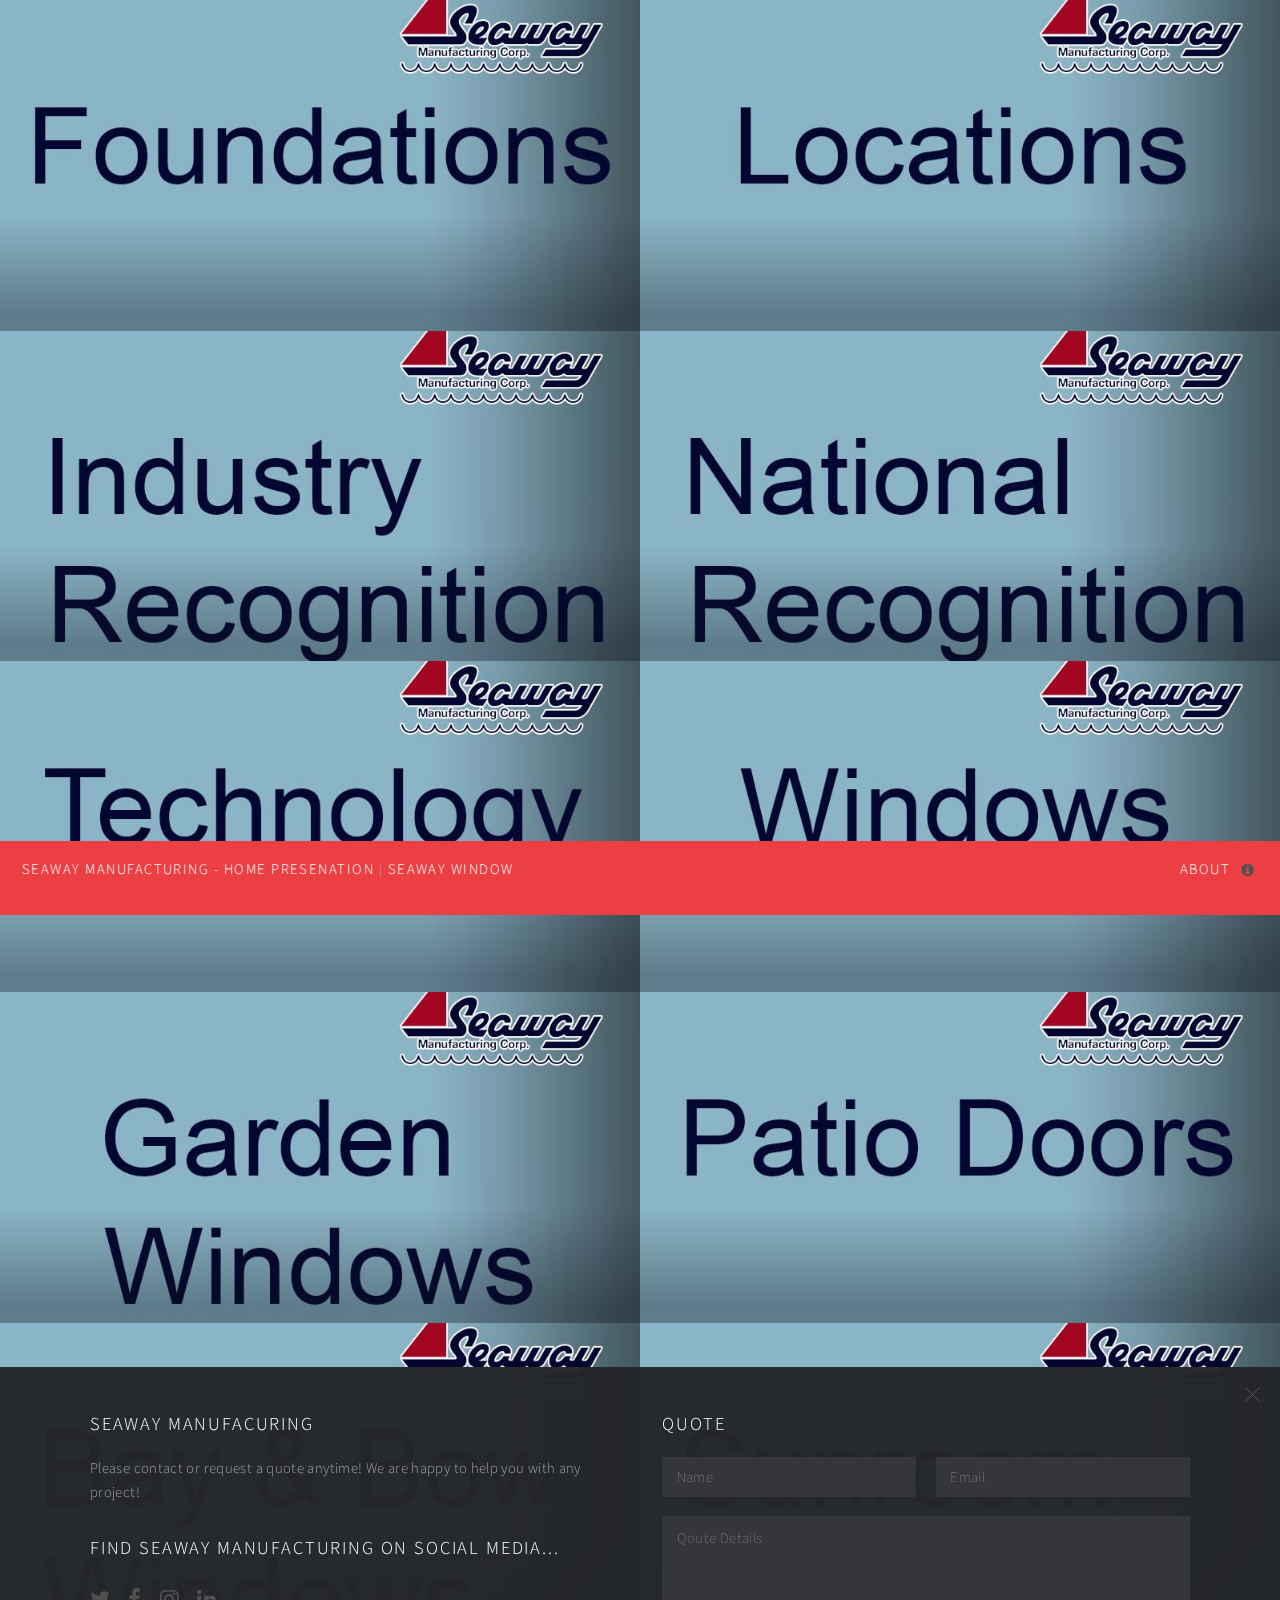
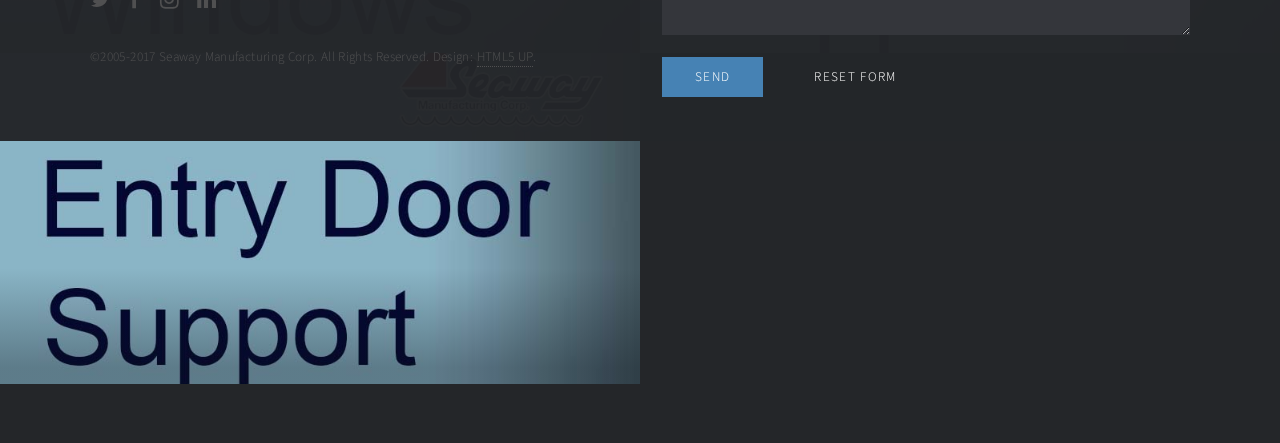
<file: index.html>
<!DOCTYPE HTML>
<!--
	Multiverse by HTML5 UP
	html5up.net | @ajlkn
	Free for personal and commercial use under the CCA 3.0 license (html5up.net/license)
-->
<html>
	<head>
		<title>Seaway Manufacturing</title>
		<meta charset="utf-8" />
		<meta name="viewport" content="width=device-width, initial-scale=1, user-scalable=no" />
		<!--[if lte IE 8]><script src="assets/js/ie/html5shiv.js"></script><![endif]-->
		<link rel="stylesheet" href="assets/css/main.css" />
		<!--[if lte IE 9]><link rel="stylesheet" href="assets/css/ie9.css" /><![endif]-->
		<!--[if lte IE 8]><link rel="stylesheet" href="assets/css/ie8.css" /><![endif]-->
	</head>
	<body>

		<!-- Wrapper -->
			<div id="wrapper">
				<header id="header">
					<span><h1><a href="index.html"><strong>Seaway Manufacturing - Home Presenation</strong></a> <a> | </a> <a href="dealer.html"><strong>Seaway Window</strong></a></h1></span>
					<nav>
						<ul>
							<li><a href="#footer" class="icon fa-info-circle">About</a></li>
						</ul>
					</nav>
				</header>
					<div id="main">

						</article>
						<article class="thumb">
							<a href="images/fulls/p6.JPG" class="image"><img src="images/thumbs/p6.JPG" alt="" /></a>
							<h2></h2>
							<h3></h3>
						</article>
						<article class="thumb">
							<a href="images/fulls/p7.JPG" class="image"><img src="images/thumbs/p7.JPG" alt="" /></a>
							<h2></h2>
							<h3></h3>
						</article>
						<article class="thumb">
							<a href="images/fulls/p8.JPG" class="image"><img src="images/thumbs/p8.JPG" alt="" /></a>
							<h2></h2>
							<h3></h3>
						</article>
						<article class="thumb">
							<a href="images/fulls/p9.JPG" class="image"><img src="images/thumbs/p9.JPG" alt="" /></a>
							<h2></h2>
							<h3></h3>
						</article>
						<article class="thumb">
							<a href="images/fulls/p10.JPG" class="image"><img src="images/thumbs/p10.JPG" alt="" /></a>
							<h2></h2>
							<h3></h3>
						</article>
						<article class="thumb">
							<a href="images/fulls/p11.JPG" class="image"><img src="images/thumbs/p11.JPG" alt="" /></a>
							<h2></h2>
							<h3></h3>
						</article>
						<article class="thumb">
							<a href="images/fulls/p12.JPG" class="image"><img src="images/thumbs/p12.JPG" alt="" /></a>
							<h2></h2>
							<h3></h3>
						</article>
						<article class="thumb">
							<a href="images/fulls/p13.JPG" class="image"><img src="images/thumbs/p13.JPG" alt="" /></a>
							<h2></h2>
							<h3></h3>
						</article>
						<article class="thumb">
							<a href="images/fulls/p14.JPG" class="image"><img src="images/thumbs/p14.JPG" alt="" /></a>
							<h2></h2>
							<h3></h3>
						</article>
						<article class="thumb">
							<a href="images/fulls/p15.JPG" class="image"><img src="images/thumbs/p15.JPG" alt="" /></a>
							<h2></h2>
							<h3></h3>
						</article>
						<article class="thumb">
							<a href="images/fulls/p16.JPG" class="image"><img src="images/thumbs/p16.JPG" alt="" /></a>
							<h2></h2>
							<h3></h3>
						</article>
					</div>

				<!-- Footer -->
				<footer id="footer" class="panel">
					<div class="inner split">
						<div>
							<section>
								<h2>Seaway Manufacuring</h2>
								<p>Please contact or request a quote anytime! We are happy to help you with any project!</p>
							</section>
							<section>
								<h2>Find Seaway Manufacturing on Social Media...</h2>
								<ul class="icons">
									<li><a href="http://www.twitter.com/SeawayMFG" class="icon fa-twitter"><span class="label">Twitter</span></a></li>
									<li><a href="http://www.facebook.com/pages/Erie-PA/Seaway-Manufacturing-Corp/174875172500" class="icon fa-facebook"><span class="label">Facebook</span></a></li>
									<li><a href="http://www.instagram.com" class="icon fa-instagram"><span class="label">Instagram</span></a></li>
									<li><a href="http://www.LinkedIn.com/company/seaway-manufacturing-corp-/" class="icon fa-linkedin"><span class="label">LinkedIn</span></a></li>
								</ul>
							</section>
							<p class="copyright">
								&copy;2005-2017 Seaway Manufacturing Corp. All Rights Reserved. Design: <a href="http://html5up.net">HTML5 UP</a>.
							</p>
						</div>
						<div>
							<section>
								<h2>Quote</h2>
								<form method="post" action="mailto:support@seawaymfg.com" enctype="text/plain">
									<div class="field half first">
										<input type="text" name="name" id="name" placeholder="Name" />
									</div>
									<div class="field half">
										<input type="text" name="email" id="email" placeholder="Email" />
									</div>
									<div class="field">
										<textarea name="Details" id="message" rows="4" placeholder="Qoute Details"></textarea>
									</div>
									<ul class="actions">
										<li><input type="submit" value="Send" class="special" /></li>
										<li><input type="reset" value="Reset Form" /></li>
									</ul>
								</form>
							</section>
						</div>
					</div>
				</footer>

			</div>

		<!-- Scripts -->
			<script src="assets/js/jquery.min.js"></script>
			<script src="assets/js/jquery.poptrox.min.js"></script>
			<script src="assets/js/skel.min.js"></script>
			<script src="assets/js/util.js"></script>
			<!--[if lte IE 8]><script src="assets/js/ie/respond.min.js"></script><![endif]-->
			<script src="assets/js/main.js"></script>

	</body>
</html>
</file>
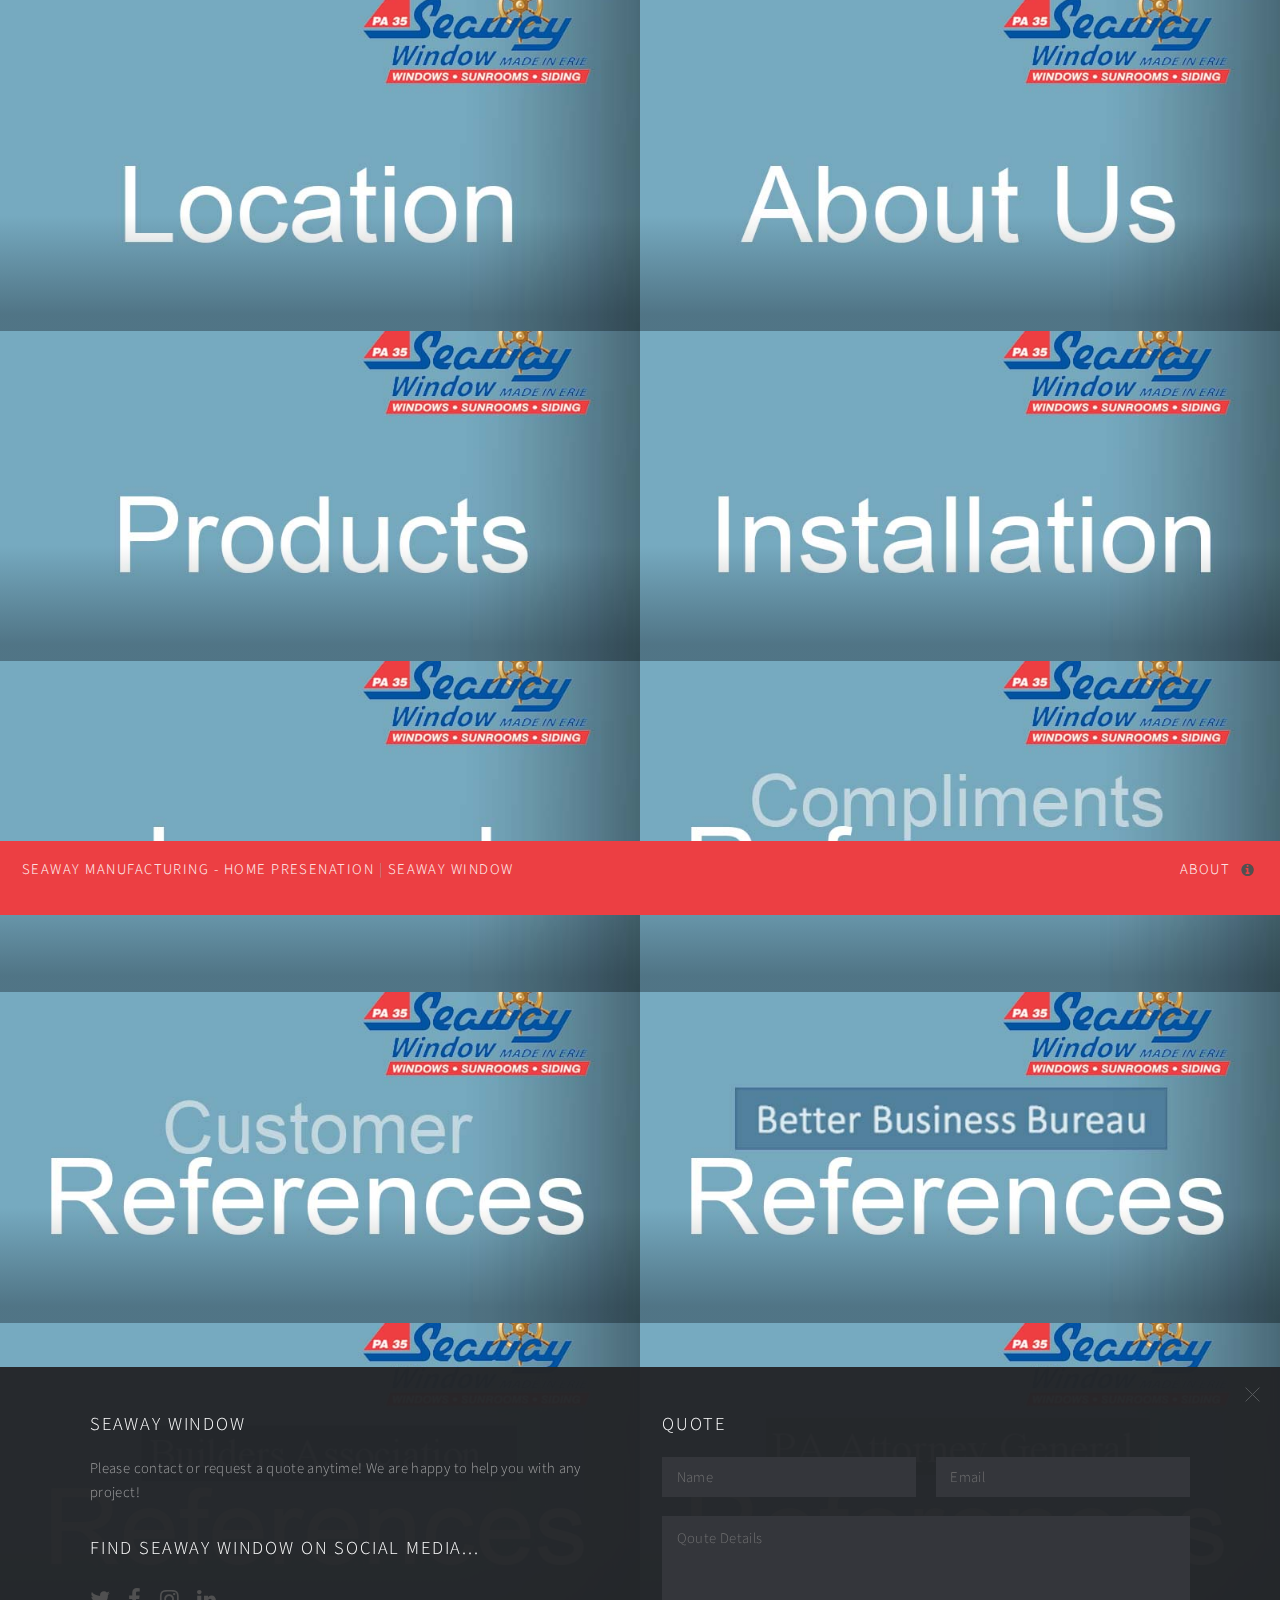
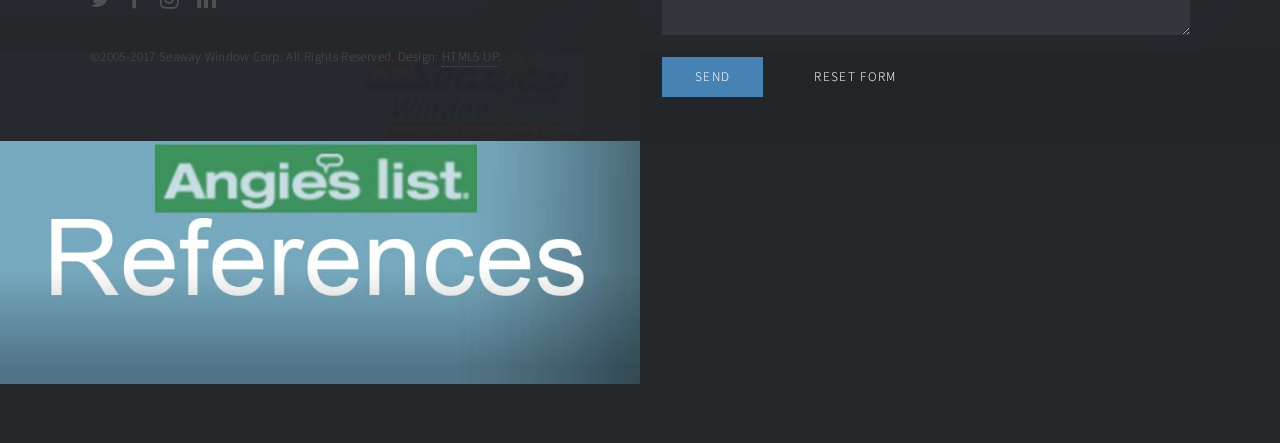
<file: dealer.html>
<!DOCTYPE HTML>
<!--
	Multiverse by HTML5 UP
	html5up.net | @ajlkn
	Free for personal and commercial use under the CCA 3.0 license (html5up.net/license)
-->
<html>
	<head>
		<title>Seaway Manufacturing</title>
		<meta charset="utf-8" />
		<meta name="viewport" content="width=device-width, initial-scale=1, user-scalable=no" />
		<!--[if lte IE 8]><script src="assets/js/ie/html5shiv.js"></script><![endif]-->
		<link rel="stylesheet" href="assets/css/main.css" />
		<!--[if lte IE 9]><link rel="stylesheet" href="assets/css/ie9.css" /><![endif]-->
		<!--[if lte IE 8]><link rel="stylesheet" href="assets/css/ie8.css" /><![endif]-->
	</head>
	<body>

		<!-- Wrapper -->
			<div id="wrapper">

				<!-- Header -->
					<header id="header">
						<span><h1><a href="index.html"><strong>Seaway Manufacturing - Home Presenation</strong></a> <a> | </a> <a href="dealer.html"><strong>Seaway Window</strong></a></h1></span>
						<nav>
							<ul>
								<li><a href="#footer" class="icon fa-info-circle">About</a></li>
							</ul>
						</nav>
					</header>

				<!-- Main DEALER CONTENT TO CHANGE-->
					<div id="main">
						<article class="thumb">
							<a href="images/fulls/p1.JPG" class="image"><img src="images/thumbs/p1.JPG" alt="" /></a>
							<h2></h2>
							<h3></h3>
						</article>

						<article class="thumb">
							<a href="images/fulls/p2.JPG" class="image"><img src="images/thumbs/p2.JPG" alt="" /></a>
							<h2></h2>
							<h3></h3>
						</article>

						<article class="thumb">
							<a href="images/fulls/p3.JPG" class="image"><img src="images/thumbs/p3.JPG" alt="" /></a>
							<h2></h2>
							<h3></h3>
						</article>

						<article class="thumb">
							<a href="images/fulls/p4.JPG" class="image"><img src="images/thumbs/p4.JPG" alt="" /></a>
							<h2></h2>
							<h3></h3>
						</article>

						<article class="thumb">
							<a href="images/fulls/p5.JPG" class="image"><img src="images/thumbs/p5.JPG" alt="" /></a>
							<h2></h2>
							<h3></h3>
						</article>

						<article class="thumb">
							<a href="images/fulls/p52.jpg" class="image"><img src="images/thumbs/p52.jpg" alt="" /></a>
							<h2></h2>
							<h3></h3>
						</article>
						<article class="thumb">
							<a href="images/fulls/p53.JPG" class="image"><img src="images/thumbs/p53.jpg" alt="" /></a>
							<h2></h2>
							<h3></h3>
						</article>
						<article class="thumb">
							<a href="images/fulls/p54.JPG" class="image"><img src="images/thumbs/p54.JPG" alt="" /></a>
							<h2></h2>
							<h3></h3>
						</article>
						<article class="thumb">
							<a href="images/fulls/p55.JPG" class="image"><img src="images/thumbs/p55.JPG" alt="" /></a>
							<h2></h2>
							<h3></h3>
						</article>
						<article class="thumb">
							<a href="images/fulls/p56.JPG" class="image"><img src="images/thumbs/p56.JPG" alt="" /></a>
							<h2></h2>
							<h3></h3>
						</article>
						<article class="thumb">
							<a href="images/fulls/p57.JPG" class="image"><img src="images/thumbs/p57.JPG" alt="" /></a>
							<h2></h2>
							<h3></h3>
						</article>



					</div>

				<!-- Footer -->
					<footer id="footer" class="panel">
						<div class="inner split">
							<div>
								<section>
									<h2>Seaway Window</h2>
									<p>Please contact or request a quote anytime! We are happy to help you with any project!</p>
								</section>
								<section>
									<h2>Find Seaway Window on Social Media...</h2>
									<ul class="icons">
										<li><a href="http://www.twitter.com/seawaywindow" class="icon fa-twitter"><span class="label">Twitter</span></a></li>
										<li><a href="http://www.facebook.com/pages/SeawayWindow" class="icon fa-facebook"><span class="label">Facebook</span></a></li>
										<li><a href="http://www.instagram.com" class="icon fa-instagram"><span class="label">Instagram</span></a></li>
										<li><a href="http://www.LinkedIn.com/seaway-window" class="icon fa-linkedin"><span class="label">LinkedIn</span></a></li>
									</ul>
								</section>
								<p class="copyright">
									&copy;2005-2017 Seaway Window Corp. All Rights Reserved. Design: <a href="http://html5up.net">HTML5 UP</a>.
								</p>
							</div>
							<div>
								<section>
									<h2>Quote</h2>
									<form method="post" action="mailto:support@seawaywindow.com" enctype="text/plain">
										<div class="field half first">
											<input type="text" name="name" id="name" placeholder="Name" />
										</div>
										<div class="field half">
											<input type="text" name="email" id="email" placeholder="Email" />
										</div>
										<div class="field">
											<textarea name="Details" id="message" rows="4" placeholder="Qoute Details"></textarea>
										</div>
										<ul class="actions">
											<li><input type="submit" value="Send" class="special" /></li>
											<li><input type="reset" value="Reset Form" /></li>
										</ul>
									</form>
								</section>
							</div>
						</div>
					</footer>

			</div>

		<!-- Scripts -->
			<script src="assets/js/jquery.min.js"></script>
			<script src="assets/js/jquery.poptrox.min.js"></script>
			<script src="assets/js/skel.min.js"></script>
			<script src="assets/js/util.js"></script>
			<!--[if lte IE 8]><script src="assets/js/ie/respond.min.js"></script><![endif]-->
			<script src="assets/js/main.js"></script>

	</body>
</html>
</file>
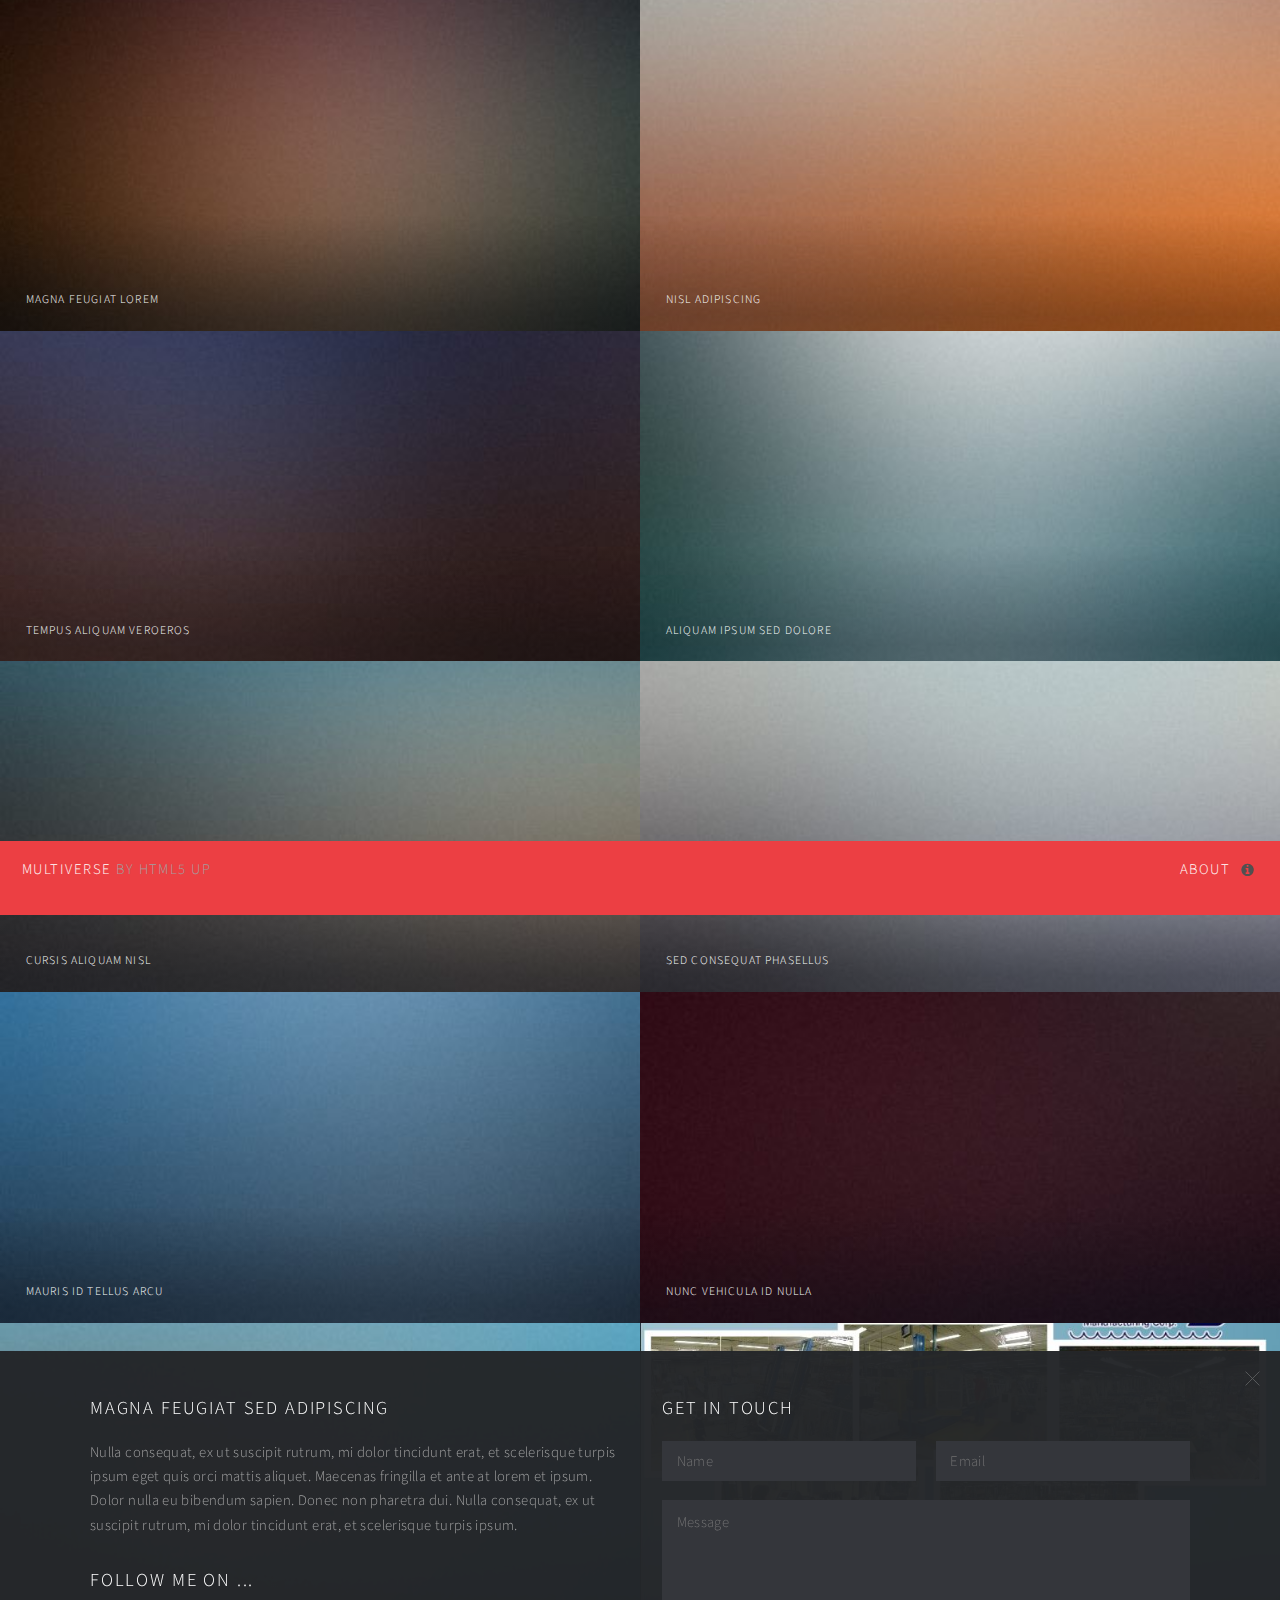
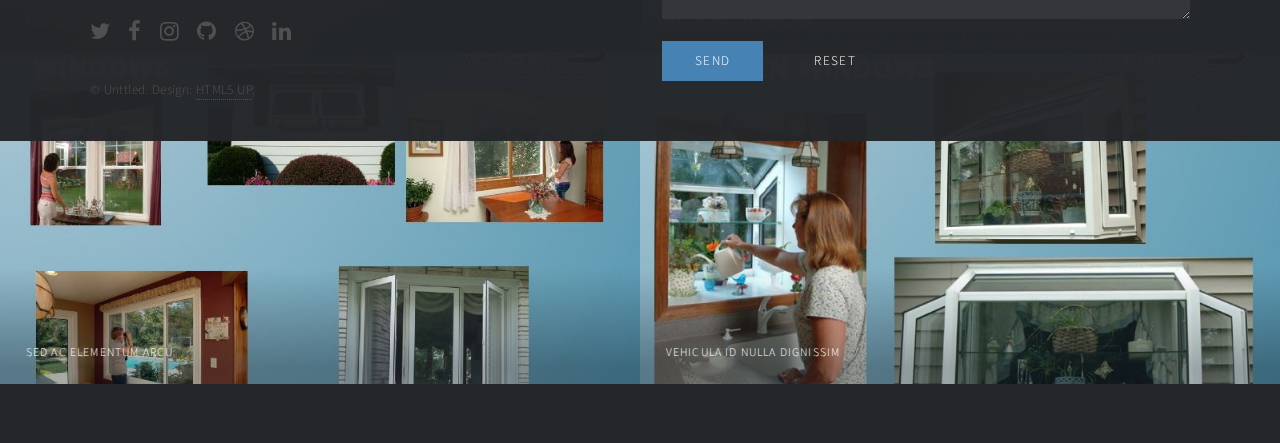
<file: template.html>
<!DOCTYPE HTML>
<!--
	Multiverse by HTML5 UP
	html5up.net | @ajlkn
	Free for personal and commercial use under the CCA 3.0 license (html5up.net/license)
-->
<html>
	<head>
		<title>Multiverse by HTML5 UP</title>
		<meta charset="utf-8" />
		<meta name="viewport" content="width=device-width, initial-scale=1, user-scalable=no" />
		<!--[if lte IE 8]><script src="assets/js/ie/html5shiv.js"></script><![endif]-->
		<link rel="stylesheet" href="assets/css/main.css" />
		<!--[if lte IE 9]><link rel="stylesheet" href="assets/css/ie9.css" /><![endif]-->
		<!--[if lte IE 8]><link rel="stylesheet" href="assets/css/ie8.css" /><![endif]-->
	</head>
	<body>

		<!-- Wrapper -->
			<div id="wrapper">

				<!-- Header -->
					<header id="header">
						<h1><a href="index.html"><strong>Multiverse</strong> by HTML5 UP</a></h1>
						<nav>
							<ul>
								<li><a href="#footer" class="icon fa-info-circle">About</a></li>
							</ul>
						</nav>
					</header>

				<!-- Main -->
					<div id="main">
						<article class="thumb">
							<a href="images/fulls/01.jpg" class="image"><img src="images/thumbs/01.jpg" alt="" /></a>
							<h2>Magna feugiat lorem</h2>
							<p>Nunc blandit nisi ligula magna sodales lectus elementum non. Integer id venenatis velit.</p>
						</article>
						<article class="thumb">
							<a href="images/fulls/02.jpg" class="image"><img src="images/thumbs/02.jpg" alt="" /></a>
							<h2>Nisl adipiscing</h2>
							<p>Nunc blandit nisi ligula magna sodales lectus elementum non. Integer id venenatis velit.</p>
						</article>
						<article class="thumb">
							<a href="images/fulls/03.jpg" class="image"><img src="images/thumbs/03.jpg" alt="" /></a>
							<h2>Tempus aliquam veroeros</h2>
							<p>Nunc blandit nisi ligula magna sodales lectus elementum non. Integer id venenatis velit.</p>
						</article>
						<article class="thumb">
							<a href="images/fulls/04.jpg" class="image"><img src="images/thumbs/04.jpg" alt="" /></a>
							<h2>Aliquam ipsum sed dolore</h2>
							<p>Nunc blandit nisi ligula magna sodales lectus elementum non. Integer id venenatis velit.</p>
						</article>
						<article class="thumb">
							<a href="images/fulls/05.jpg" class="image"><img src="images/thumbs/05.jpg" alt="" /></a>
							<h2>Cursis aliquam nisl</h2>
							<p>Nunc blandit nisi ligula magna sodales lectus elementum non. Integer id venenatis velit.</p>
						</article>
						<article class="thumb">
							<a href="images/fulls/06.jpg" class="image"><img src="images/thumbs/06.jpg" alt="" /></a>
							<h2>Sed consequat phasellus</h2>
							<p>Nunc blandit nisi ligula magna sodales lectus elementum non. Integer id venenatis velit.</p>
						</article>
						<article class="thumb">
							<a href="images/fulls/07.jpg" class="image"><img src="images/thumbs/07.jpg" alt="" /></a>
							<h2>Mauris id tellus arcu</h2>
							<p>Nunc blandit nisi ligula magna sodales lectus elementum non. Integer id venenatis velit.</p>
						</article>
						<article class="thumb">
							<a href="images/fulls/08.jpg" class="image"><img src="images/thumbs/08.jpg" alt="" /></a>
							<h2>Nunc vehicula id nulla</h2>
							<p>Nunc blandit nisi ligula magna sodales lectus elementum non. Integer id venenatis velit.</p>
						</article>
						<article class="thumb">
							<a href="images/fulls/09.jpg" class="image"><img src="images/thumbs/09.jpg" alt="" /></a>
							<h2>Neque et faucibus viverra</h2>
							<p>Nunc blandit nisi ligula magna sodales lectus elementum non. Integer id venenatis velit.</p>
						</article>
						<article class="thumb">
							<a href="images/fulls/10.jpg" class="image"><img src="images/thumbs/10.jpg" alt="" /></a>
							<h2>Mattis ante fermentum</h2>
							<p>Nunc blandit nisi ligula magna sodales lectus elementum non. Integer id venenatis velit.</p>
						</article>
						<article class="thumb">
							<a href="images/fulls/11.jpg" class="image"><img src="images/thumbs/11.jpg" alt="" /></a>
							<h2>Sed ac elementum arcu</h2>
							<p>Nunc blandit nisi ligula magna sodales lectus elementum non. Integer id venenatis velit.</p>
						</article>
						<article class="thumb">
							<a href="images/fulls/12.jpg" class="image"><img src="images/thumbs/12.jpg" alt="" /></a>
							<h2>Vehicula id nulla dignissim</h2>
							<p>Nunc blandit nisi ligula magna sodales lectus elementum non. Integer id venenatis velit.</p>
						</article>
					</div>

				<!-- Footer -->
					<footer id="footer" class="panel">
						<div class="inner split">
							<div>
								<section>
									<h2>Magna feugiat sed adipiscing</h2>
									<p>Nulla consequat, ex ut suscipit rutrum, mi dolor tincidunt erat, et scelerisque turpis ipsum eget quis orci mattis aliquet. Maecenas fringilla et ante at lorem et ipsum. Dolor nulla eu bibendum sapien. Donec non pharetra dui. Nulla consequat, ex ut suscipit rutrum, mi dolor tincidunt erat, et scelerisque turpis ipsum.</p>
								</section>
								<section>
									<h2>Follow me on ...</h2>
									<ul class="icons">
										<li><a href="#" class="icon fa-twitter"><span class="label">Twitter</span></a></li>
										<li><a href="#" class="icon fa-facebook"><span class="label">Facebook</span></a></li>
										<li><a href="#" class="icon fa-instagram"><span class="label">Instagram</span></a></li>
										<li><a href="#" class="icon fa-github"><span class="label">GitHub</span></a></li>
										<li><a href="#" class="icon fa-dribbble"><span class="label">Dribbble</span></a></li>
										<li><a href="#" class="icon fa-linkedin"><span class="label">LinkedIn</span></a></li>
									</ul>
								</section>
								<p class="copyright">
									&copy; Unttled. Design: <a href="http://html5up.net">HTML5 UP</a>.
								</p>
							</div>
							<div>
								<section>
									<h2>Get in touch</h2>
									<form method="post" action="#">
										<div class="field half first">
											<input type="text" name="name" id="name" placeholder="Name" />
										</div>
										<div class="field half">
											<input type="text" name="email" id="email" placeholder="Email" />
										</div>
										<div class="field">
											<textarea name="message" id="message" rows="4" placeholder="Message"></textarea>
										</div>
										<ul class="actions">
											<li><input type="submit" value="Send" class="special" /></li>
											<li><input type="reset" value="Reset" /></li>
										</ul>
									</form>
								</section>
							</div>
						</div>
					</footer>

			</div>

		<!-- Scripts -->
			<script src="assets/js/jquery.min.js"></script>
			<script src="assets/js/jquery.poptrox.min.js"></script>
			<script src="assets/js/skel.min.js"></script>
			<script src="assets/js/util.js"></script>
			<!--[if lte IE 8]><script src="assets/js/ie/respond.min.js"></script><![endif]-->
			<script src="assets/js/main.js"></script>

	</body>
</html>
</file>
<file: assets/css/ie9.css>
/*
	Multiverse by HTML5 UP
	html5up.net | @ajlkn
	Free for personal and commercial use under the CCA 3.0 license (html5up.net/license)
*/

/* Panel */

	.panel > .inner.split:after {
		clear: both;
		content: '';
		display: block;
	}

	.panel > .inner.split > div {
		float: left;
		margin-left: 0;
		padding-left: 0;
	}

	.panel > .inner.split > :first-child {
		padding-left: 0;
	}

/* Wrapper */

	#wrapper:before {
		display: none;
	}

/* Main */

	#main:after {
		clear: both;
		content: '';
		display: block;
	}

	#main .thumb {
		float: left;
	}
</file>
<file: assets/css/main.css>
@import url(font-awesome.min.css);
@import url("https://fonts.googleapis.com/css?family=Source+Sans+Pro:300,300italic,400,400italic");

/*
	Multiverse by HTML5 UP
	html5up.net | @ajlkn
	Free for personal and commercial use under the CCA 3.0 license (html5up.net/license)
*/

/* Reset */

	html, body, div, span, applet, object, iframe, h1, h2, h3, h4, h5, h6, p, blockquote, pre, a, abbr, acronym, address, big, cite, code, del, dfn, em, img, ins, kbd, q, s, samp, small, strike, strong, sub, sup, tt, var, b, u, i, center, dl, dt, dd, ol, ul, li, fieldset, form, label, legend, table, caption, tbody, tfoot, thead, tr, th, td, article, aside, canvas, details, embed, figure, figcaption, footer, header, hgroup, menu, nav, output, ruby, section, summary, time, mark, audio, video {
		margin: 0;
		padding: 0;
		border: 0;
		font-size: 100%;
		font: inherit;
		vertical-align: baseline;
	}

	article, aside, details, figcaption, figure, footer, header, hgroup, menu, nav, section {
		display: block;
	}

	body {
		line-height: 1;
	}

	ol, ul {
		list-style: none;
	}

	blockquote, q {
		quotes: none;
	}

	blockquote:before, blockquote:after, q:before, q:after {
		content: '';
		content: none;
	}

	table {
		border-collapse: collapse;
		border-spacing: 0;
	}

	body {
		-webkit-text-size-adjust: none;
	}

/* Box Model */

	*, *:before, *:after {
		-moz-box-sizing: border-box;
		-webkit-box-sizing: border-box;
		box-sizing: border-box;
	}

	@-moz-keyframes spinner {
		0% {
			-moz-transform: rotate(0deg);
			-webkit-transform: rotate(0deg);
			-ms-transform: rotate(0deg);
			transform: rotate(0deg);
		}

		100% {
			-moz-transform: rotate(359deg);
			-webkit-transform: rotate(359deg);
			-ms-transform: rotate(359deg);
			transform: rotate(359deg);
		}
	}

	@-webkit-keyframes spinner {
		0% {
			-moz-transform: rotate(0deg);
			-webkit-transform: rotate(0deg);
			-ms-transform: rotate(0deg);
			transform: rotate(0deg);
		}

		100% {
			-moz-transform: rotate(359deg);
			-webkit-transform: rotate(359deg);
			-ms-transform: rotate(359deg);
			transform: rotate(359deg);
		}
	}

	@-ms-keyframes spinner {
		0% {
			-moz-transform: rotate(0deg);
			-webkit-transform: rotate(0deg);
			-ms-transform: rotate(0deg);
			transform: rotate(0deg);
		}

		100% {
			-moz-transform: rotate(359deg);
			-webkit-transform: rotate(359deg);
			-ms-transform: rotate(359deg);
			transform: rotate(359deg);
		}
	}

	@keyframes spinner {
		0% {
			-moz-transform: rotate(0deg);
			-webkit-transform: rotate(0deg);
			-ms-transform: rotate(0deg);
			transform: rotate(0deg);
		}

		100% {
			-moz-transform: rotate(359deg);
			-webkit-transform: rotate(359deg);
			-ms-transform: rotate(359deg);
			transform: rotate(359deg);
		}
	}

/* Basic */

	@-ms-viewport {
		width: device-width;
	}

	body {
		-ms-overflow-style: scrollbar;
	}

	@media screen and (max-width: 480px) {

		html, body {
			min-width: 320px;
		}

	}

	body {
		background: #242629;
	}

		body.loading *, body.loading *:before, body.loading *:after {
			-moz-animation: none !important;
			-webkit-animation: none !important;
			-ms-animation: none !important;
			animation: none !important;
			-moz-transition: none !important;
			-webkit-transition: none !important;
			-ms-transition: none !important;
			transition: none !important;
		}

		body.resizing *, body.resizing *:before, body.resizing *:after {
			-moz-animation: none !important;
			-webkit-animation: none !important;
			-ms-animation: none !important;
			animation: none !important;
			-moz-transition: none !important;
			-webkit-transition: none !important;
			-ms-transition: none !important;
			transition: none !important;
		}

/* Type */

	body, input, select, textarea {
		color: #a0a0a1;
		font-family: "Source Sans Pro", Helvetica, sans-serif;
		font-size: 15pt;
		font-weight: 300;
		letter-spacing: 0.025em;
		line-height: 1.65;
	}

		@media screen and (max-width: 1680px) {

			body, input, select, textarea {
				font-size: 11pt;
			}

		}

	a {
		-moz-transition: color 0.2s ease-in-out, border-bottom-color 0.2s ease-in-out;
		-webkit-transition: color 0.2s ease-in-out, border-bottom-color 0.2s ease-in-out;
		-ms-transition: color 0.2s ease-in-out, border-bottom-color 0.2s ease-in-out;
		transition: color 0.2s ease-in-out, border-bottom-color 0.2s ease-in-out;
		border-bottom: dotted 1px;
		color: ##4682b4;
		text-decoration: none;
	}

		a:hover {
			border-bottom-color: transparent;
			color: ##4682b4 !important;
		}

	strong, b {
		color: #ffffff;
		font-weight: 300;
	}

	em, i {
		font-style: italic;
	}

	p {
		margin: 0 0 2em 0;
	}

	h1, h2, h3, h4, h5, h6 {
		color: #ffffff;
		font-weight: 300;
		letter-spacing: 0.1em;
		line-height: 1.5;
		margin: 0 0 1em 0;
		text-transform: uppercase;
	}

		h1 a, h2 a, h3 a, h4 a, h5 a, h6 a {
			color: inherit;
			text-decoration: none;
		}

	h1 {
		font-size: 2em;
	}

	h2 {
		font-size: 1.25em;
	}

	h3 {
		font-size: 1.1em;
	}

	h4 {
		font-size: 1em;
	}

	h5 {
		font-size: 0.9em;
	}

	h6 {
		font-size: 0.7em;
	}

	@media screen and (max-width: 736px) {

		h2 {
			font-size: 1em;
		}

		h3 {
			font-size: 0.9em;
		}

		h4 {
			font-size: 0.8em;
		}

		h5 {
			font-size: 0.7em;
		}

		h6 {
			font-size: 0.7em;
		}

	}

	sub {
		font-size: 0.8em;
		position: relative;
		top: 0.5em;
	}

	sup {
		font-size: 0.8em;
		position: relative;
		top: -0.5em;
	}

	blockquote {
		border-left: 4px ##4682b4;
		font-style: italic;
		margin: 0 0 2em 0;
		padding: 0.5em 0 0.5em 2em;
	}

	code {
		background: ##4682b4;
		border: solid 1px ##4682b4;
		font-family: "Courier New", monospace;
		font-size: 0.9em;
		margin: 0 0.25em;
		padding: 0.25em 0.65em;
	}

	pre {
		-webkit-overflow-scrolling: touch;
		font-family: "Courier New", monospace;
		font-size: 0.9em;
		margin: 0 0 2em 0;
	}

		pre code {
			display: block;
			line-height: 1.75;
			padding: 1em 1.5em;
			overflow-x: auto;
		}

	hr {
		border: 0;
		border-bottom: solid 1px ##4682b4;
		margin: 2em 0;
	}

		hr.major {
			margin: 3em 0;
		}

	.align-left {
		text-align: left;
	}

	.align-center {
		text-align: center;
	}

	.align-right {
		text-align: right;
	}

/* Button */

	input[type="submit"],
	input[type="reset"],
	input[type="button"],
	button,
	.button {
		-moz-appearance: none;
		-webkit-appearance: none;
		-ms-appearance: none;
		appearance: none;
		-moz-transition: background-color 0.2s ease-in-out, box-shadow 0.2s ease-in-out, color 0.2s ease-in-out;
		-webkit-transition: background-color 0.2s ease-in-out, box-shadow 0.2s ease-in-out, color 0.2s ease-in-out;
		-ms-transition: background-color 0.2s ease-in-out, box-shadow 0.2s ease-in-out, color 0.2s ease-in-out;
		transition: background-color 0.2s ease-in-out, box-shadow 0.2s ease-in-out, color 0.2s ease-in-out;
		background-color: transparent;
		border: 0;
		border-radius: 0;
		box-shadow: inset 0 0 0 2px ##4682b4;
		color: #ffffff !important;
		cursor: pointer;
		display: inline-block;
		font-size: 0.9em;
		font-weight: 300;
		height: 3.05556em;
		letter-spacing: 0.1em;
		line-height: 3.05556em;
		padding: 0 2.5em;
		text-align: center;
		text-decoration: none;
		text-transform: uppercase;
		white-space: nowrap;
	}

		input[type="submit"]:hover,
		input[type="reset"]:hover,
		input[type="button"]:hover,
		button:hover,
		.button:hover {
			box-shadow: inset 0 0 0 2px #4682b4;
			color: #4682b4 !important;
		}

			input[type="submit"]:hover:active,
			input[type="reset"]:hover:active,
			input[type="button"]:hover:active,
			button:hover:active,
			.button:hover:active {
				background-color: rgba(52, 165, 142, 0.15);
				color: #4682b4 !important;
			}

		input[type="submit"].icon,
		input[type="reset"].icon,
		input[type="button"].icon,
		button.icon,
		.button.icon {
			padding-left: 1.35em;
		}

			input[type="submit"].icon:before,
			input[type="reset"].icon:before,
			input[type="button"].icon:before,
			button.icon:before,
			.button.icon:before {
				margin-right: 0.5em;
			}

		input[type="submit"].fit,
		input[type="reset"].fit,
		input[type="button"].fit,
		button.fit,
		.button.fit {
			display: block;
			margin: 0 0 1em 0;
			width: 100%;
		}

		input[type="submit"].small,
		input[type="reset"].small,
		input[type="button"].small,
		button.small,
		.button.small {
			font-size: 0.8em;
		}

		input[type="submit"].big,
		input[type="reset"].big,
		input[type="button"].big,
		button.big,
		.button.big {
			font-size: 1.35em;
		}

		input[type="submit"].special,
		input[type="reset"].special,
		input[type="button"].special,
		button.special,
		.button.special {
			background-color: #4682b4;
			box-shadow: none;
		}

			input[type="submit"].special:hover,
			input[type="reset"].special:hover,
			input[type="button"].special:hover,
			button.special:hover,
			.button.special:hover {
				background-color: #47c5ab;
				color: #ffffff !important;
			}

				input[type="submit"].special:hover:active,
				input[type="reset"].special:hover:active,
				input[type="button"].special:hover:active,
				button.special:hover:active,
				.button.special:hover:active {
					background-color: #287e6d;
				}

		input[type="submit"].disabled, input[type="submit"]:disabled,
		input[type="reset"].disabled,
		input[type="reset"]:disabled,
		input[type="button"].disabled,
		input[type="button"]:disabled,
		button.disabled,
		button:disabled,
		.button.disabled,
		.button:disabled {
			-moz-pointer-events: none;
			-webkit-pointer-events: none;
			-ms-pointer-events: none;
			pointer-events: none;
			opacity: 0.35;
		}

/* Form */

	form {
		margin: 0 0 2em 0;
	}

		form .field {
			margin: 0 0 1.3em 0;
		}

			form .field.half {
				float: left;
				padding: 0 0 0 0.65em;
				width: 50%;
			}

				form .field.half.first {
					padding: 0 0.65em 0 0;
				}

		form > .actions {
			margin: 1.5em 0 0 0 !important;
		}

		@media screen and (max-width: 736px) {

			form .field.half {
				float: none;
				padding: 0;
				width: 100%;
			}

				form .field.half.first {
					padding: 0;
				}

		}

	label {
		color: #ffffff;
		display: block;
		font-size: 0.9em;
		font-weight: 300;
		margin: 0 0 1em 0;
	}

	input[type="text"],
	input[type="password"],
	input[type="email"],
	input[type="tel"],
	input[type="search"],
	input[type="url"],
	select,
	textarea {
		-moz-appearance: none;
		-webkit-appearance: none;
		-ms-appearance: none;
		appearance: none;
		background: #34363b;
		border: 0;
		border-radius: 0;
		color: #a0a0a1;
		display: block;
		outline: 0;
		padding: 0 1em;
		text-decoration: none;
		width: 100%;
	}

		input[type="text"]:invalid,
		input[type="password"]:invalid,
		input[type="email"]:invalid,
		input[type="tel"]:invalid,
		input[type="search"]:invalid,
		input[type="url"]:invalid,
		select:invalid,
		textarea:invalid {
			box-shadow: none;
		}

		input[type="text"]:focus,
		input[type="password"]:focus,
		input[type="email"]:focus,
		input[type="tel"]:focus,
		input[type="search"]:focus,
		input[type="url"]:focus,
		select:focus,
		textarea:focus {
			box-shadow: inset 0 0 0 2px #4682b4;
		}

	.select-wrapper {
		text-decoration: none;
		display: block;
		position: relative;
	}

		.select-wrapper:before {
			-moz-osx-font-smoothing: grayscale;
			-webkit-font-smoothing: antialiased;
			font-family: FontAwesome;
			font-style: normal;
			font-weight: normal;
			text-transform: none !important;
		}

		.select-wrapper:before {
			color: #36383c;
			content: '\f078';
			display: block;
			height: 2.75em;
			line-height: 2.75em;
			pointer-events: none;
			position: absolute;
			right: 0;
			text-align: center;
			top: 0;
			width: 2.75em;
		}

		.select-wrapper select::-ms-expand {
			display: none;
		}

	input[type="text"],
	input[type="password"],
	input[type="email"],
	input[type="tel"],
	input[type="search"],
	input[type="url"],
	select {
		height: 2.75em;
	}

	textarea {
		padding: 0.75em 1em;
	}

	input[type="checkbox"],
	input[type="radio"] {
		-moz-appearance: none;
		-webkit-appearance: none;
		-ms-appearance: none;
		appearance: none;
		display: block;
		float: left;
		margin-right: -2em;
		opacity: 0;
		width: 1em;
		z-index: -1;
	}

		input[type="checkbox"] + label,
		input[type="radio"] + label {
			text-decoration: none;
			color: #a0a0a1;
			cursor: pointer;
			display: inline-block;
			font-size: 1em;
			font-weight: 300;
			padding-left: 2.4em;
			padding-right: 0.75em;
			position: relative;
		}

			input[type="checkbox"] + label:before,
			input[type="radio"] + label:before {
				-moz-osx-font-smoothing: grayscale;
				-webkit-font-smoothing: antialiased;
				font-family: FontAwesome;
				font-style: normal;
				font-weight: normal;
				text-transform: none !important;
			}

			input[type="checkbox"] + label:before,
			input[type="radio"] + label:before {
				background: #34363b;
				content: '';
				display: inline-block;
				height: 1.65em;
				left: 0;
				line-height: 1.58125em;
				position: absolute;
				text-align: center;
				top: 0;
				width: 1.65em;
			}

		input[type="checkbox"]:checked + label:before,
		input[type="radio"]:checked + label:before {
			background: #4682b4;
			border-color: #4682b4;
			color: #ffffff;
			content: '\f00c';
		}

		input[type="checkbox"]:focus + label:before,
		input[type="radio"]:focus + label:before {
			box-shadow: 0 0 0 2px #4682b4;
		}

	input[type="radio"] + label:before {
		border-radius: 100%;
	}

	::-webkit-input-placeholder {
		color: #707071 !important;
		opacity: 1.0;
	}

	:-moz-placeholder {
		color: #707071 !important;
		opacity: 1.0;
	}

	::-moz-placeholder {
		color: #707071 !important;
		opacity: 1.0;
	}

	:-ms-input-placeholder {
		color: #707071 !important;
		opacity: 1.0;
	}

	.formerize-placeholder {
		color: #707071 !important;
		opacity: 1.0;
	}

/* Icon */

	.icon {
		text-decoration: none;
		border-bottom: none;
		position: relative;
	}

		.icon:before {
			-moz-osx-font-smoothing: grayscale;
			-webkit-font-smoothing: antialiased;
			font-family: FontAwesome;
			font-style: normal;
			font-weight: normal;
			text-transform: none !important;
		}

		.icon > .label {
			display: none;
		}

/* List */

	ol {
		list-style: decimal;
		margin: 0 0 2em 0;
		padding-left: 1.25em;
	}

		ol li {
			padding-left: 0.25em;
		}

	ul {
		list-style: disc;
		margin: 0 0 2em 0;
		padding-left: 1em;
	}

		ul li {
			padding-left: 0.5em;
		}

		ul.alt {
			list-style: none;
			padding-left: 0;
		}

			ul.alt li {
				border-top: solid 1px #36383c;
				padding: 0.5em 0;
			}

				ul.alt li:first-child {
					border-top: 0;
					padding-top: 0;
				}

		ul.icons {
			cursor: default;
			list-style: none;
			padding-left: 0;
		}

			ul.icons li {
				display: inline-block;
				padding: 0 1em 0 0;
			}

				ul.icons li:last-child {
					padding-right: 0;
				}

				ul.icons li .icon {
					color: #505051;
				}

					ul.icons li .icon:before {
						font-size: 1.5em;
					}

		ul.actions {
			cursor: default;
			list-style: none;
			padding-left: 0;
		}

			ul.actions li {
				display: inline-block;
				padding: 0 1em 0 0;
				vertical-align: middle;
			}

				ul.actions li:last-child {
					padding-right: 0;
				}

			ul.actions.small li {
				padding: 0 0.5em 0 0;
			}

			ul.actions.vertical li {
				display: block;
				padding: 1em 0 0 0;
			}

				ul.actions.vertical li:first-child {
					padding-top: 0;
				}

				ul.actions.vertical li > * {
					margin-bottom: 0;
				}

			ul.actions.vertical.small li {
				padding: 0.5em 0 0 0;
			}

				ul.actions.vertical.small li:first-child {
					padding-top: 0;
				}

			ul.actions.fit {
				display: table;
				margin-left: -1em;
				padding: 0;
				table-layout: fixed;
				width: calc(100% + 1em);
			}

				ul.actions.fit li {
					display: table-cell;
					padding: 0 0 0 1em;
				}

					ul.actions.fit li > * {
						margin-bottom: 0;
					}

				ul.actions.fit.small {
					margin-left: -0.5em;
					width: calc(100% + 0.5em);
				}

					ul.actions.fit.small li {
						padding: 0 0 0 0.5em;
					}

			@media screen and (max-width: 480px) {

				ul.actions {
					margin: 0 0 2em 0;
				}

					ul.actions li {
						padding: 1em 0 0 0;
						display: block;
						text-align: center;
						width: 100%;
					}

						ul.actions li:first-child {
							padding-top: 0;
						}

						ul.actions li > * {
							width: 100%;
							margin: 0 !important;
						}

							ul.actions li > *.icon:before {
								margin-left: -2em;
							}

					ul.actions.small li {
						padding: 0.5em 0 0 0;
					}

						ul.actions.small li:first-child {
							padding-top: 0;
						}

			}

	dl {
		margin: 0 0 2em 0;
	}

		dl dt {
			display: block;
			font-weight: 300;
			margin: 0 0 1em 0;
		}

		dl dd {
			margin-left: 2em;
		}

/* Table */

	.table-wrapper {
		-webkit-overflow-scrolling: touch;
		overflow-x: auto;
	}

	table {
		margin: 0 0 2em 0;
		width: 100%;
	}

		table tbody tr {
			border: solid 1px #36383c;
			border-left: 0;
			border-right: 0;
		}

			table tbody tr:nth-child(2n + 1) {
				background-color: #34363b;
			}

		table td {
			padding: 0.75em 0.75em;
		}

		table th {
			color: #ffffff;
			font-size: 0.9em;
			font-weight: 300;
			padding: 0 0.75em 0.75em 0.75em;
			text-align: left;
		}

		table thead {
			border-bottom: solid 2px #36383c;
		}

		table tfoot {
			border-top: solid 2px #36383c;
		}

		table.alt {
			border-collapse: separate;
		}

			table.alt tbody tr td {
				border: solid 1px #36383c;
				border-left-width: 0;
				border-top-width: 0;
			}

				table.alt tbody tr td:first-child {
					border-left-width: 1px;
				}

			table.alt tbody tr:first-child td {
				border-top-width: 1px;
			}

			table.alt thead {
				border-bottom: 0;
			}

			table.alt tfoot {
				border-top: 0;
			}

/* Panel */

	.panel {
		padding: 4em 4em 2em 4em ;
		-moz-transform: translateY(100vh);
		-webkit-transform: translateY(100vh);
		-ms-transform: translateY(100vh);
		transform: translateY(100vh);
		-moz-transition: -moz-transform 0.5s ease;
		-webkit-transition: -webkit-transform 0.5s ease;
		-ms-transition: -ms-transform 0.5s ease;
		transition: transform 0.5s ease;
		-webkit-overflow-scrolling: touch;
		background: rgba(36, 38, 41, 0.975);
		bottom: 4em;
		left: 0;
		max-height: calc(80vh - 4em);
		overflow-y: auto;
		position: fixed;
		width: 100%;
		z-index: 10001;
	}

		.panel.active {
			-moz-transform: translateY(1px);
			-webkit-transform: translateY(1px);
			-ms-transform: translateY(1px);
			transform: translateY(1px);
		}

		.panel > .inner {
			margin: 0 auto;
			max-width: 100%;
			width: 75em;
		}

			.panel > .inner.split {
				display: -moz-flex;
				display: -webkit-flex;
				display: -ms-flex;
				display: flex;
			}

				.panel > .inner.split > div {
					margin-left: 4em;
					width: 50%;
				}

				.panel > .inner.split > :first-child {
					margin-left: 0;
				}

		.panel > .closer {
			-moz-transition: opacity 0.2s ease-in-out;
			-webkit-transition: opacity 0.2s ease-in-out;
			-ms-transition: opacity 0.2s ease-in-out;
			transition: opacity 0.2s ease-in-out;
			background-image: url("images/close.svg");
			background-position: center;
			background-repeat: no-repeat;
			background-size: 3em;
			cursor: pointer;
			height: 5em;
			opacity: 0.25;
			position: absolute;
			right: 0;
			top: 0;
			width: 5em;
			z-index: 2;
		}

			.panel > .closer:hover {
				opacity: 1.0;
			}

		@media screen and (max-width: 1280px) {

			.panel {
				padding: 3em 3em 1em 3em ;
			}

				.panel > .inner.split > div {
					margin-left: 3em;
				}

				.panel > .closer {
					background-size: 2.5em;
					background-position: 75% 25%;
				}

		}

		@media screen and (max-width: 980px) {

			.panel > .inner.split {
				-moz-flex-direction: column;
				-webkit-flex-direction: column;
				-ms-flex-direction: column;
				flex-direction: column;
			}

				.panel > .inner.split > div {
					margin-left: 0;
					width: 100%;
				}

		}

		@media screen and (max-width: 736px) {

			.panel {
				-moz-transform: translateY(-100vh);
				-webkit-transform: translateY(-100vh);
				-ms-transform: translateY(-100vh);
				transform: translateY(-100vh);
				padding: 4em 2em 2em 2em ;
				bottom: auto;
				top: calc(4em - 1px);
			}

				.panel.active {
					-moz-transform: translateY(0);
					-webkit-transform: translateY(0);
					-ms-transform: translateY(0);
					transform: translateY(0);
				}

		}

/* Poptrox Popup */

	.poptrox-overlay {
		-webkit-tap-highlight-color: rgba(255, 255, 255, 0);
	}

	.poptrox-popup {
		background: rgba(31, 34, 36, 0.925);
		box-shadow: 0 1em 3em 0.5em rgba(0, 0, 0, 0.25);
		cursor: default;
	}

		.poptrox-popup:before {
			-moz-transition: opacity 0.2s ease-in-out;
			-webkit-transition: opacity 0.2s ease-in-out;
			-ms-transition: opacity 0.2s ease-in-out;
			transition: opacity 0.2s ease-in-out;
			background-image: -moz-linear-gradient(to left, rgba(31,34,36,0.35), rgba(31,34,36,0) 10em, rgba(31,34,36,0)), -moz-linear-gradient(to right, rgba(31,34,36,0.35), rgba(31,34,36,0) 10em, rgba(31,34,36,0));
			background-image: -webkit-linear-gradient(to left, rgba(31,34,36,0.35), rgba(31,34,36,0) 10em, rgba(31,34,36,0)), -webkit-linear-gradient(to right, rgba(31,34,36,0.35), rgba(31,34,36,0) 10em, rgba(31,34,36,0));
			background-image: -ms-linear-gradient(to left, rgba(31,34,36,0.35), rgba(31,34,36,0) 10em, rgba(31,34,36,0)), -ms-linear-gradient(to right, rgba(31,34,36,0.35), rgba(31,34,36,0) 10em, rgba(31,34,36,0));
			background-image: linear-gradient(to left, rgba(31,34,36,0.35), rgba(31,34,36,0) 10em, rgba(31,34,36,0)), linear-gradient(to right, rgba(31,34,36,0.35), rgba(31,34,36,0) 10em, rgba(31,34,36,0));
			content: '';
			display: block;
			height: 100%;
			left: 0;
			position: absolute;
			top: 0;
			width: 100%;
			z-index: 1;
			opacity: 1;
		}

		.poptrox-popup .closer {
			-moz-transition: opacity 0.2s ease-in-out;
			-webkit-transition: opacity 0.2s ease-in-out;
			-ms-transition: opacity 0.2s ease-in-out;
			transition: opacity 0.2s ease-in-out;
			background-image: url("images/close.svg");
			background-position: center;
			background-repeat: no-repeat;
			background-size: 3em;
			height: 5em;
			opacity: 0;
			position: absolute;
			right: 0;
			top: 0;
			width: 5em;
			z-index: 2;
		}

		.poptrox-popup .nav-previous,
		.poptrox-popup .nav-next {
			-moz-transition: opacity 0.2s ease-in-out;
			-webkit-transition: opacity 0.2s ease-in-out;
			-ms-transition: opacity 0.2s ease-in-out;
			transition: opacity 0.2s ease-in-out;
			background-image: url("images/arrow.svg");
			background-position: center;
			background-repeat: no-repeat;
			background-size: 5em;
			cursor: pointer;
			height: 8em;
			margin-top: -4em;
			opacity: 1;
			position: absolute;
			top: 90%;
			width: 6em;
			z-index: 2;
		}

		.poptrox-popup .nav-previous {
			-moz-transform: scaleX(-1);
			-webkit-transform: scaleX(-1);
			-ms-transform: scaleX(-1);
			transform: scaleX(-1);
			left: 0;
		}

		.poptrox-popup .nav-next {
			right: 0;
		}

		.poptrox-popup .caption {
			padding: 2em 2em 0.1em 2em ;
			background-image: -moz-linear-gradient(to top, rgba(16,16,16,0.45) 25%, rgba(16,16,16,0) 100%);
			background-image: -webkit-linear-gradient(to top, rgba(16,16,16,0.45) 25%, rgba(16,16,16,0) 100%);
			background-image: -ms-linear-gradient(to top, rgba(16,16,16,0.45) 25%, rgba(16,16,16,0) 100%);
			background-image: linear-gradient(to top, rgba(16,16,16,0.45) 25%, rgba(16,16,16,0) 100%);
			bottom: 0;
			cursor: default;
			left: 0;
			position: absolute;
			text-align: left;
			width: 100%;
			z-index: 2;
		}

			.poptrox-popup .caption h2, .poptrox-popup .caption h3, .poptrox-popup .caption h4, .poptrox-popup .caption h5, .poptrox-popup .caption h6 {
				margin: 0 0 0.5em 0;
			}

			.poptrox-popup .caption p {
				color: #ffffff;
			}

		.poptrox-popup .loader {
			-moz-animation: spinner 1s infinite linear !important;
			-webkit-animation: spinner 1s infinite linear !important;
			-ms-animation: spinner 1s infinite linear !important;
			animation: spinner 1s infinite linear !important;
			background-image: url("images/spinner.svg");
			background-position: center;
			background-repeat: no-repeat;
			background-size: contain;
			display: block;
			font-size: 2em;
			height: 2em;
			left: 50%;
			line-height: 2em;
			margin: -1em 0 0 -1em;
			opacity: 0.25;
			position: absolute;
			text-align: center;
			top: 90%;
			width: 2em;
		}

		.poptrox-popup:hover .closer,
		.poptrox-popup:hover .nav-previous,
		.poptrox-popup:hover .nav-next {
			opacity: 0.5;
		}

			.poptrox-popup:hover .closer:hover,
			.poptrox-popup:hover .nav-previous:hover,
			.poptrox-popup:hover .nav-next:hover {
				opacity: 1.0;
			}

		.poptrox-popup.loading:before {
			opacity: 0;
		}

		body.touch .poptrox-popup .closer,
		body.touch .poptrox-popup .nav-previous,
		body.touch .poptrox-popup .nav-next {
			opacity: 1.0 !important;
		}

		@media screen and (max-width: 980px) {

			.poptrox-popup .closer {
				background-size: 3em;
			}

			.poptrox-popup .nav-previous,
			.poptrox-popup .nav-next {
				background-size: 4em;
			}

		}

		@media screen and (max-width: 736px) {

			.poptrox-popup:before {
				display: none;
			}

			.poptrox-popup .caption {
				display: none !important;
			}

			.poptrox-popup .closer,
			.poptrox-popup .nav-previous,
			.poptrox-popup .nav-next {
				display: none !important;
			}

		}

/* Wrapper */

	#wrapper {
		-moz-transition: -moz-filter 0.5s ease, -webkit-filter 0.5s ease, -ms-filter 0.5s ease, -moz-filter 0.5s ease;
		-webkit-transition: -moz-filter 0.5s ease, -webkit-filter 0.5s ease, -ms-filter 0.5s ease, -webkit-filter 0.5s ease;
		-ms-transition: -moz-filter 0.5s ease, -webkit-filter 0.5s ease, -ms-filter 0.5s ease, -ms-filter 0.5s ease;
		transition: -moz-filter 0.5s ease, -webkit-filter 0.5s ease, -ms-filter 0.5s ease, filter 0.5s ease;
		position: relative;
	}

		#wrapper:after {
			-moz-pointer-events: none;
			-webkit-pointer-events: none;
			-ms-pointer-events: none;
			pointer-events: none;
			-moz-transition: opacity 0.5s ease, visibility 0.5s;
			-webkit-transition: opacity 0.5s ease, visibility 0.5s;
			-ms-transition: opacity 0.5s ease, visibility 0.5s;
			transition: opacity 0.5s ease, visibility 0.5s;
			background: rgba(36, 38, 41, 0.5);
			content: '';
			display: block;
			height: 100%;
			left: 0;
			opacity: 0;
			position: absolute;
			top: 0;
			visibility: hidden;
			width: 100%;
			z-index: 1;
		}

			body.ie #wrapper:after {
				background: rgba(36, 38, 41, 0.8);
			}

		body.modal-active #wrapper {
			-moz-filter: blur(8px);
			-webkit-filter: blur(8px);
			-ms-filter: blur(8px);
			filter: blur(8px);
		}

			body.modal-active #wrapper:after {
				-moz-pointer-events: auto;
				-webkit-pointer-events: auto;
				-ms-pointer-events: auto;
				pointer-events: auto;
				opacity: 1;
				visibility: visible;
				z-index: 10003;
			}

		#wrapper:before {
			-moz-animation: spinner 1s infinite linear !important;
			-webkit-animation: spinner 1s infinite linear !important;
			-ms-animation: spinner 1s infinite linear !important;
			animation: spinner 1s infinite linear !important;
			-moz-pointer-events: none;
			-webkit-pointer-events: none;
			-ms-pointer-events: none;
			pointer-events: none;
			-moz-transition: top 0.75s ease-in-out, opacity 0.35s ease-out, visibility 0.35s;
			-webkit-transition: top 0.75s ease-in-out, opacity 0.35s ease-out, visibility 0.35s;
			-ms-transition: top 0.75s ease-in-out, opacity 0.35s ease-out, visibility 0.35s;
			transition: top 0.75s ease-in-out, opacity 0.35s ease-out, visibility 0.35s;
			background-image: url("images/spinner.svg");
			background-position: center;
			background-repeat: no-repeat;
			background-size: contain;
			content: '';
			display: block;
			font-size: 2em;
			height: 2em;
			left: 50%;
			line-height: 2em;
			margin: -1em 0 0 -1em;
			opacity: 0;
			position: fixed;
			text-align: center;
			top: 75%;
			visibility: hidden;
			width: 2em;
		}

		body.loading #wrapper:before {
			-moz-transition: opacity 1s ease-out !important;
			-webkit-transition: opacity 1s ease-out !important;
			-ms-transition: opacity 1s ease-out !important;
			transition: opacity 1s ease-out !important;
			-moz-transition-delay: 0.5s !important;
			-webkit-transition-delay: 0.5s !important;
			-ms-transition-delay: 0.5s !important;
			transition-delay: 0.5s !important;
			opacity: 0.25;
			top: 50%;
			visibility: visible;
		}

/* Header */

	body {
		padding: 0 0 4em 0;
	}

	#header {
		-moz-transform: translateY(0);
		-webkit-transform: translateY(0);
		-ms-transform: translateY(0);
		transform: translateY(0);
		-moz-transition: -moz-transform 1s ease;
		-webkit-transition: -webkit-transform 1s ease;
		-ms-transition: -ms-transform 1s ease;
		transition: transform 1s ease;
		-moz-user-select: none;
		-ms-user-select: none;
		-webkit-user-select: none;
		background: #ec3f43;
		bottom: -1em;
		height: 5em;
		left: 0;
		line-height: 4em;
		padding: 0 1.5em;
		position: fixed;
		user-select: none;
		width: 100%;
		z-index: 10002;
	}

		body.loading #header {
			-moz-transform: translateY(4em);
			-webkit-transform: translateY(4em);
			-ms-transform: translateY(4em);
			transform: translateY(4em);
		}

		#header h1 {
			color: #a0a0a1;
			display: inline-block;
			font-size: 1em;
			line-height: 1;
			margin: 0;
			vertical-align: middle;
		}

			#header h1 a {
				border: 0;
				color: inherit;
			}

				#header h1 a:hover {
					color: inherit !important;
				}

		#header nav {
			position: absolute;
			right: 0;
			top: 0;
		}

			#header nav > ul {
				list-style: none;
				margin: 0;
				padding: 0;
			}

				#header nav > ul > li {
					display: inline-block;
					padding: 0;
				}

					#header nav > ul > li a {
						-moz-transition: background-color 0.5s ease;
						-webkit-transition: background-color 0.5s ease;
						-ms-transition: background-color 0.5s ease;
						transition: background-color 0.5s ease;
						border: 0;
						color: #ffffff;
						display: inline-block;
						letter-spacing: 0.1em;
						padding: 0 1.65em;
						text-transform: uppercase;
					}

						#header nav > ul > li a.icon:before {
							color: #505051;
							float: right;
							margin-left: 0.75em;
						}

						#header nav > ul > li a:hover {
							color: #ffffff !important;
						}

						#header nav > ul > li a.active {
							background-color: #242629;
						}

	@media screen and (max-width: 736px) {

		body {
			padding: 4em 0 0 0;
		}

		#header {
			-moz-transform: translateY(0);
			-webkit-transform: translateY(0);
			-ms-transform: translateY(0);
			transform: translateY(0);
			bottom: auto;
			height: 4em;
			padding: 0 1em;
			top: 0;
		}

			body.loading #header {
				-moz-transform: translateY(-3.4em);
				-webkit-transform: translateY(-3.4em);
				-ms-transform: translateY(-3.4em);
				transform: translateY(-3.4em);
			}

			#header h1 {
				font-size: 0.9em;
			}

			#header nav > ul > li a {
				font-size: 0.9em;
				padding: 0 1.15em;
			}

	}

/* Main */

	#main {
		-moz-transition: -moz-filter 0.5s ease, -webkit-filter 0.5s ease, -ms-filter 0.5s ease, -moz-filter 0.5s ease;
		-webkit-transition: -moz-filter 0.5s ease, -webkit-filter 0.5s ease, -ms-filter 0.5s ease, -webkit-filter 0.5s ease;
		-ms-transition: -moz-filter 0.5s ease, -webkit-filter 0.5s ease, -ms-filter 0.5s ease, -ms-filter 0.5s ease;
		transition: -moz-filter 0.5s ease, -webkit-filter 0.5s ease, -ms-filter 0.5s ease, filter 0.5s ease;
		display: -moz-flex;
		display: -webkit-flex;
		display: -ms-flex;
		display: flex;
		-moz-flex-wrap: wrap;
		-webkit-flex-wrap: wrap;
		-ms-flex-wrap: wrap;
		flex-wrap: wrap;
		-webkit-tap-highlight-color: rgba(255, 255, 255, 0);
	}

		#main .thumb {
			-moz-transition: opacity 1.25s ease-in-out;
			-webkit-transition: opacity 1.25s ease-in-out;
			-ms-transition: opacity 1.25s ease-in-out;
			transition: opacity 1.25s ease-in-out;
			-moz-pointer-events: auto;
			-webkit-pointer-events: auto;
			-ms-pointer-events: auto;
			pointer-events: auto;
			-webkit-tap-highlight-color: rgba(255, 255, 255, 0);
			opacity: 1;
			overflow: hidden;
			position: relative;
		}

			#main .thumb:after {
				background-image: -moz-linear-gradient(to top, rgba(10,17,25,0.35) 5%, rgba(10,17,25,0) 35%);
				background-image: -webkit-linear-gradient(to top, rgba(10,17,25,0.35) 5%, rgba(10,17,25,0) 35%);
				background-image: -ms-linear-gradient(to top, rgba(10,17,25,0.35) 5%, rgba(10,17,25,0) 35%);
				background-image: linear-gradient(to top, rgba(10,17,25,0.35) 5%, rgba(10,17,25,0) 35%);
				-moz-pointer-events: none;
				-webkit-pointer-events: none;
				-ms-pointer-events: none;
				pointer-events: none;
				background-size: cover;
				content: '';
				display: block;
				height: 100%;
				left: 0;
				position: absolute;
				top: 0;
				width: 100%;
			}

			#main .thumb > .image {
				-webkit-tap-highlight-color: rgba(255, 255, 255, 0);
				background-position: center;
				background-repeat: no-repeat;
				background-size: cover;
				border: 0;
				height: 100%;
				left: 0;
				position: absolute;
				top: 0;
				width: 100%;
			}

			#main .thumb > h2 {
				-moz-pointer-events: none;
				-webkit-pointer-events: none;
				-ms-pointer-events: none;
				pointer-events: none;
				bottom: 1.875em;
				font-size: 0.8em;
				left: 2.1875em;
				margin: 0;
				position: absolute;
				z-index: 1;
			}

			#main .thumb > p {
				display: none;
			}

		#main:after {
			-moz-pointer-events: none;
			-webkit-pointer-events: none;
			-ms-pointer-events: none;
			pointer-events: none;
			-moz-transition: opacity 0.5s ease, visibility 0.5s;
			-webkit-transition: opacity 0.5s ease, visibility 0.5s;
			-ms-transition: opacity 0.5s ease, visibility 0.5s;
			transition: opacity 0.5s ease, visibility 0.5s;
			background: rgba(36, 38, 41, 0.25);
			content: '';
			display: block;
			height: 100%;
			left: 0;
			opacity: 0;
			position: absolute;
			top: 0;
			visibility: hidden;
			width: 100%;
			z-index: 1;
		}

			body.ie #main:after {
				background: rgba(36, 38, 41, 0.55);
			}

		body.content-active #main {
			-moz-filter: blur(6px);
			-webkit-filter: blur(6px);
			-ms-filter: blur(6px);
			filter: blur(6px);
		}

			body.content-active #main:after {
				-moz-pointer-events: auto;
				-webkit-pointer-events: auto;
				-ms-pointer-events: auto;
				pointer-events: auto;
				opacity: 1;
				visibility: visible;
			}

		body.loading #main .thumb {
			-moz-pointer-events: none;
			-webkit-pointer-events: none;
			-ms-pointer-events: none;
			pointer-events: none;
			opacity: 0;
		}

		#main .thumb {
			-moz-transition-delay: 2.525s;
			-webkit-transition-delay: 2.525s;
			-ms-transition-delay: 2.525s;
			transition-delay: 2.525s;
			height: calc(40vh - 2em);
			min-height: 20em;
			width: 25%;
		}

			#main .thumb:nth-child(1) {
				-moz-transition-delay: 0.65s;
				-webkit-transition-delay: 0.65s;
				-ms-transition-delay: 0.65s;
				transition-delay: 0.65s;
			}

			#main .thumb:nth-child(2) {
				-moz-transition-delay: 0.8s;
				-webkit-transition-delay: 0.8s;
				-ms-transition-delay: 0.8s;
				transition-delay: 0.8s;
			}

			#main .thumb:nth-child(3) {
				-moz-transition-delay: 0.95s;
				-webkit-transition-delay: 0.95s;
				-ms-transition-delay: 0.95s;
				transition-delay: 0.95s;
			}

			#main .thumb:nth-child(4) {
				-moz-transition-delay: 1.1s;
				-webkit-transition-delay: 1.1s;
				-ms-transition-delay: 1.1s;
				transition-delay: 1.1s;
			}

			#main .thumb:nth-child(5) {
				-moz-transition-delay: 1.25s;
				-webkit-transition-delay: 1.25s;
				-ms-transition-delay: 1.25s;
				transition-delay: 1.25s;
			}

			#main .thumb:nth-child(6) {
				-moz-transition-delay: 1.4s;
				-webkit-transition-delay: 1.4s;
				-ms-transition-delay: 1.4s;
				transition-delay: 1.4s;
			}

			#main .thumb:nth-child(7) {
				-moz-transition-delay: 1.55s;
				-webkit-transition-delay: 1.55s;
				-ms-transition-delay: 1.55s;
				transition-delay: 1.55s;
			}

			#main .thumb:nth-child(8) {
				-moz-transition-delay: 1.7s;
				-webkit-transition-delay: 1.7s;
				-ms-transition-delay: 1.7s;
				transition-delay: 1.7s;
			}

			#main .thumb:nth-child(9) {
				-moz-transition-delay: 1.85s;
				-webkit-transition-delay: 1.85s;
				-ms-transition-delay: 1.85s;
				transition-delay: 1.85s;
			}

			#main .thumb:nth-child(10) {
				-moz-transition-delay: 2s;
				-webkit-transition-delay: 2s;
				-ms-transition-delay: 2s;
				transition-delay: 2s;
			}

			#main .thumb:nth-child(11) {
				-moz-transition-delay: 2.15s;
				-webkit-transition-delay: 2.15s;
				-ms-transition-delay: 2.15s;
				transition-delay: 2.15s;
			}

			#main .thumb:nth-child(12) {
				-moz-transition-delay: 2.3s;
				-webkit-transition-delay: 2.3s;
				-ms-transition-delay: 2.3s;
				transition-delay: 2.3s;
			}

		@media screen and (max-width: 1680px) {

			#main .thumb {
				-moz-transition-delay: 2.075s;
				-webkit-transition-delay: 2.075s;
				-ms-transition-delay: 2.075s;
				transition-delay: 2.075s;
				height: calc(40vh - 2em);
				min-height: 20em;
				width: 33.33333%;
			}

				#main .thumb:nth-child(1) {
					-moz-transition-delay: 0.65s;
					-webkit-transition-delay: 0.65s;
					-ms-transition-delay: 0.65s;
					transition-delay: 0.65s;
				}

				#main .thumb:nth-child(2) {
					-moz-transition-delay: 0.8s;
					-webkit-transition-delay: 0.8s;
					-ms-transition-delay: 0.8s;
					transition-delay: 0.8s;
				}

				#main .thumb:nth-child(3) {
					-moz-transition-delay: 0.95s;
					-webkit-transition-delay: 0.95s;
					-ms-transition-delay: 0.95s;
					transition-delay: 0.95s;
				}

				#main .thumb:nth-child(4) {
					-moz-transition-delay: 1.1s;
					-webkit-transition-delay: 1.1s;
					-ms-transition-delay: 1.1s;
					transition-delay: 1.1s;
				}

				#main .thumb:nth-child(5) {
					-moz-transition-delay: 1.25s;
					-webkit-transition-delay: 1.25s;
					-ms-transition-delay: 1.25s;
					transition-delay: 1.25s;
				}

				#main .thumb:nth-child(6) {
					-moz-transition-delay: 1.4s;
					-webkit-transition-delay: 1.4s;
					-ms-transition-delay: 1.4s;
					transition-delay: 1.4s;
				}

				#main .thumb:nth-child(7) {
					-moz-transition-delay: 1.55s;
					-webkit-transition-delay: 1.55s;
					-ms-transition-delay: 1.55s;
					transition-delay: 1.55s;
				}

				#main .thumb:nth-child(8) {
					-moz-transition-delay: 1.7s;
					-webkit-transition-delay: 1.7s;
					-ms-transition-delay: 1.7s;
					transition-delay: 1.7s;
				}

				#main .thumb:nth-child(9) {
					-moz-transition-delay: 1.85s;
					-webkit-transition-delay: 1.85s;
					-ms-transition-delay: 1.85s;
					transition-delay: 1.85s;
				}

		}

		@media screen and (max-width: 1280px) {

			#main .thumb {
				-moz-transition-delay: 1.625s;
				-webkit-transition-delay: 1.625s;
				-ms-transition-delay: 1.625s;
				transition-delay: 1.625s;
				height: calc(40vh - 2em);
				min-height: 20em;
				width: 50%;
			}

				#main .thumb:nth-child(1) {
					-moz-transition-delay: 0.65s;
					-webkit-transition-delay: 0.65s;
					-ms-transition-delay: 0.65s;
					transition-delay: 0.65s;
				}

				#main .thumb:nth-child(2) {
					-moz-transition-delay: 0.8s;
					-webkit-transition-delay: 0.8s;
					-ms-transition-delay: 0.8s;
					transition-delay: 0.8s;
				}

				#main .thumb:nth-child(3) {
					-moz-transition-delay: 0.95s;
					-webkit-transition-delay: 0.95s;
					-ms-transition-delay: 0.95s;
					transition-delay: 0.95s;
				}

				#main .thumb:nth-child(4) {
					-moz-transition-delay: 1.1s;
					-webkit-transition-delay: 1.1s;
					-ms-transition-delay: 1.1s;
					transition-delay: 1.1s;
				}

				#main .thumb:nth-child(5) {
					-moz-transition-delay: 1.25s;
					-webkit-transition-delay: 1.25s;
					-ms-transition-delay: 1.25s;
					transition-delay: 1.25s;
				}

				#main .thumb:nth-child(6) {
					-moz-transition-delay: 1.4s;
					-webkit-transition-delay: 1.4s;
					-ms-transition-delay: 1.4s;
					transition-delay: 1.4s;
				}

		}

		@media screen and (max-width: 980px) {

			#main .thumb {
				-moz-transition-delay: 2.075s;
				-webkit-transition-delay: 2.075s;
				-ms-transition-delay: 2.075s;
				transition-delay: 2.075s;
				height: calc(28.57143vh - 1.33333em);
				min-height: 18em;
				width: 50%;
			}

				#main .thumb:nth-child(1) {
					-moz-transition-delay: 0.65s;
					-webkit-transition-delay: 0.65s;
					-ms-transition-delay: 0.65s;
					transition-delay: 0.65s;
				}

				#main .thumb:nth-child(2) {
					-moz-transition-delay: 0.8s;
					-webkit-transition-delay: 0.8s;
					-ms-transition-delay: 0.8s;
					transition-delay: 0.8s;
				}

				#main .thumb:nth-child(3) {
					-moz-transition-delay: 0.95s;
					-webkit-transition-delay: 0.95s;
					-ms-transition-delay: 0.95s;
					transition-delay: 0.95s;
				}

				#main .thumb:nth-child(4) {
					-moz-transition-delay: 1.1s;
					-webkit-transition-delay: 1.1s;
					-ms-transition-delay: 1.1s;
					transition-delay: 1.1s;
				}

				#main .thumb:nth-child(5) {
					-moz-transition-delay: 1.25s;
					-webkit-transition-delay: 1.25s;
					-ms-transition-delay: 1.25s;
					transition-delay: 1.25s;
				}

				#main .thumb:nth-child(6) {
					-moz-transition-delay: 1.4s;
					-webkit-transition-delay: 1.4s;
					-ms-transition-delay: 1.4s;
					transition-delay: 1.4s;
				}

				#main .thumb:nth-child(7) {
					-moz-transition-delay: 1.55s;
					-webkit-transition-delay: 1.55s;
					-ms-transition-delay: 1.55s;
					transition-delay: 1.55s;
				}

				#main .thumb:nth-child(8) {
					-moz-transition-delay: 1.7s;
					-webkit-transition-delay: 1.7s;
					-ms-transition-delay: 1.7s;
					transition-delay: 1.7s;
				}

				#main .thumb:nth-child(9) {
					-moz-transition-delay: 1.85s;
					-webkit-transition-delay: 1.85s;
					-ms-transition-delay: 1.85s;
					transition-delay: 1.85s;
				}

		}

		@media screen and (max-width: 480px) {

			#main .thumb {
				-moz-transition-delay: 1.175s;
				-webkit-transition-delay: 1.175s;
				-ms-transition-delay: 1.175s;
				transition-delay: 1.175s;
				height: calc(40vh - 2em);
				min-height: 18em;
				width: 100%;
			}

				#main .thumb:nth-child(1) {
					-moz-transition-delay: 0.65s;
					-webkit-transition-delay: 0.65s;
					-ms-transition-delay: 0.65s;
					transition-delay: 0.65s;
				}

				#main .thumb:nth-child(2) {
					-moz-transition-delay: 0.8s;
					-webkit-transition-delay: 0.8s;
					-ms-transition-delay: 0.8s;
					transition-delay: 0.8s;
				}

				#main .thumb:nth-child(3) {
					-moz-transition-delay: 0.95s;
					-webkit-transition-delay: 0.95s;
					-ms-transition-delay: 0.95s;
					transition-delay: 0.95s;
				}

		}

/* Footer */

	#footer .copyright {
		color: #505051;
		font-size: 0.9em;
	}

		#footer .copyright a {
			color: inherit;
		}
</file>
<file: assets/css/ie8.css>
/*
	Multiverse by HTML5 UP
	html5up.net | @ajlkn
	Free for personal and commercial use under the CCA 3.0 license (html5up.net/license)
*/

/* Button */

	input[type="submit"],
	input[type="reset"],
	input[type="button"],
	button,
	.button {
		border: solid 2px #36383c;
	}

		input[type="submit"].special,
		input[type="reset"].special,
		input[type="button"].special,
		button.special,
		.button.special {
			border: 0;
		}

/* Panel */

	.panel {
		background: #242629;
		display: none;
	}

		.panel.active {
			display: block;
		}

		.panel > .closer:before {
			content: '\00d7';
			font-size: 42px;
		}

/* Main */

	#main .thumb > h2 {
		text-align: center;
		width: 100%;
		left: 0;
	}
</file>
